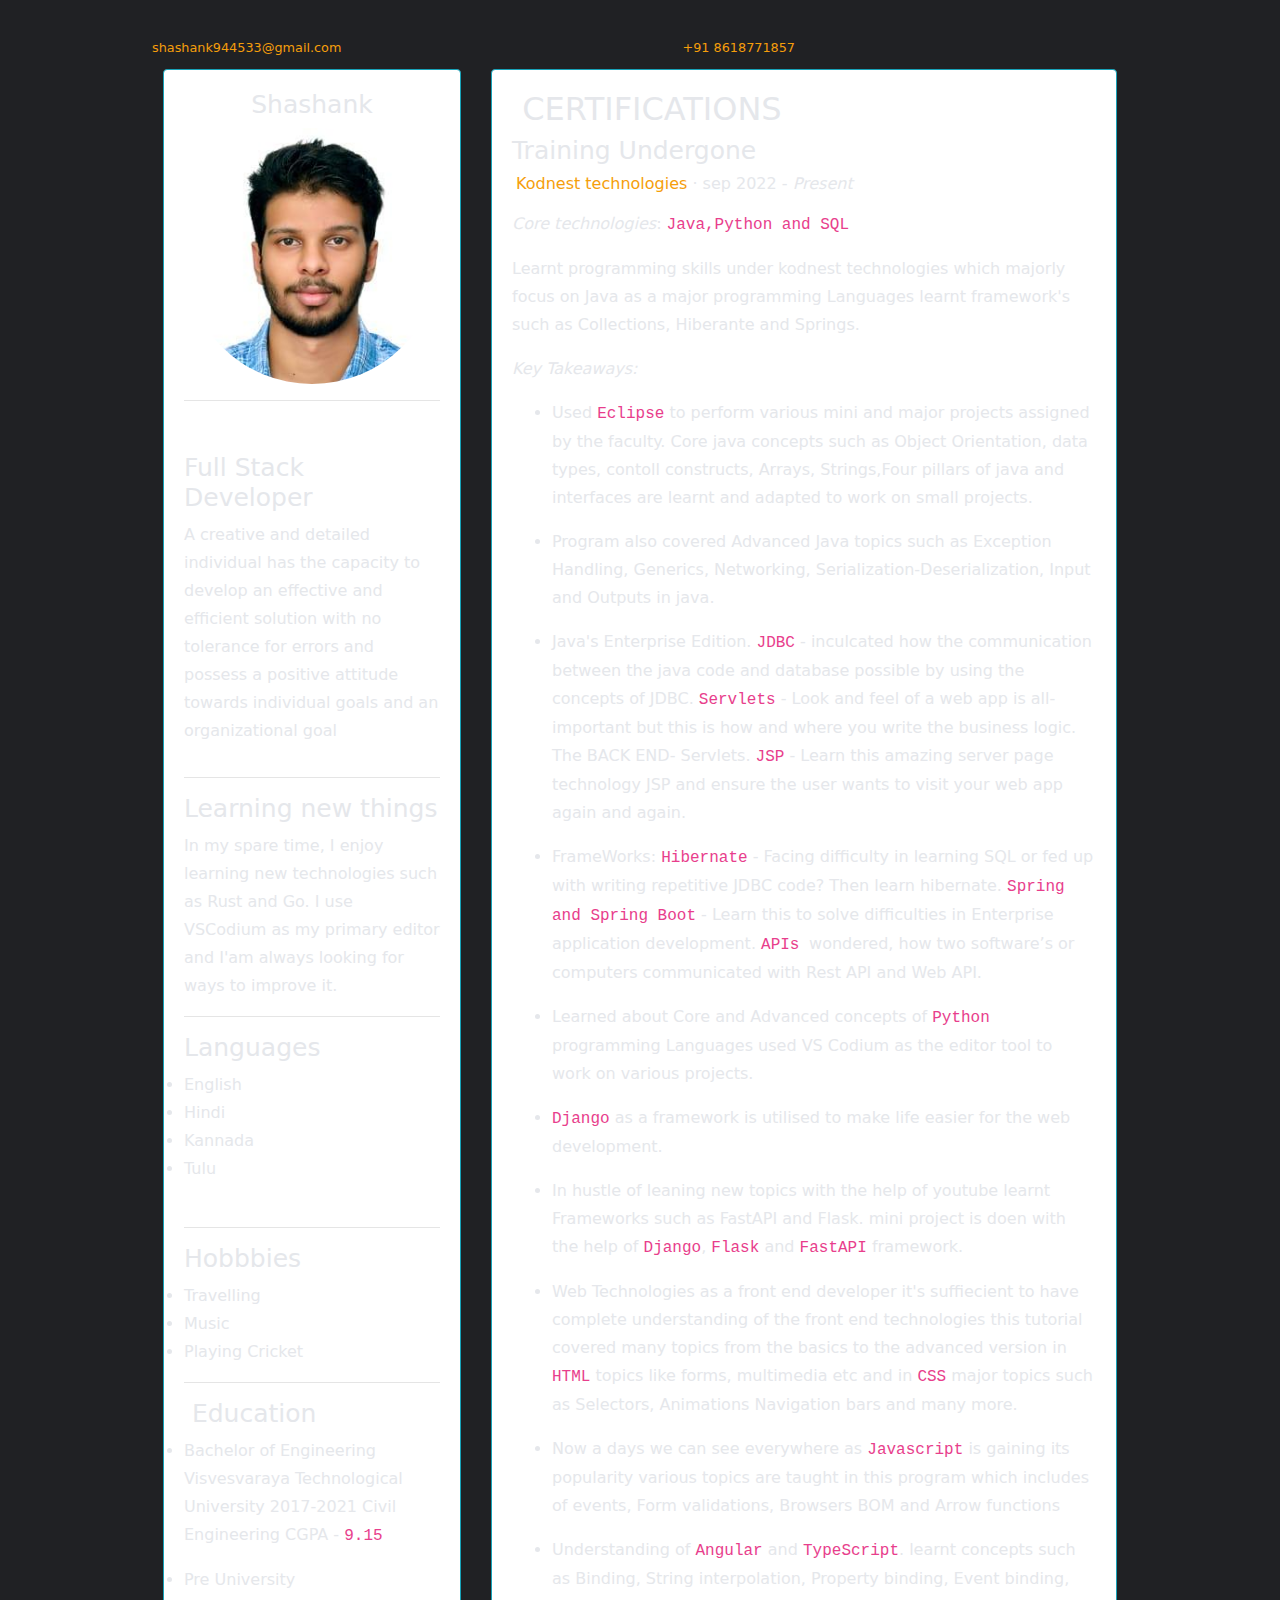
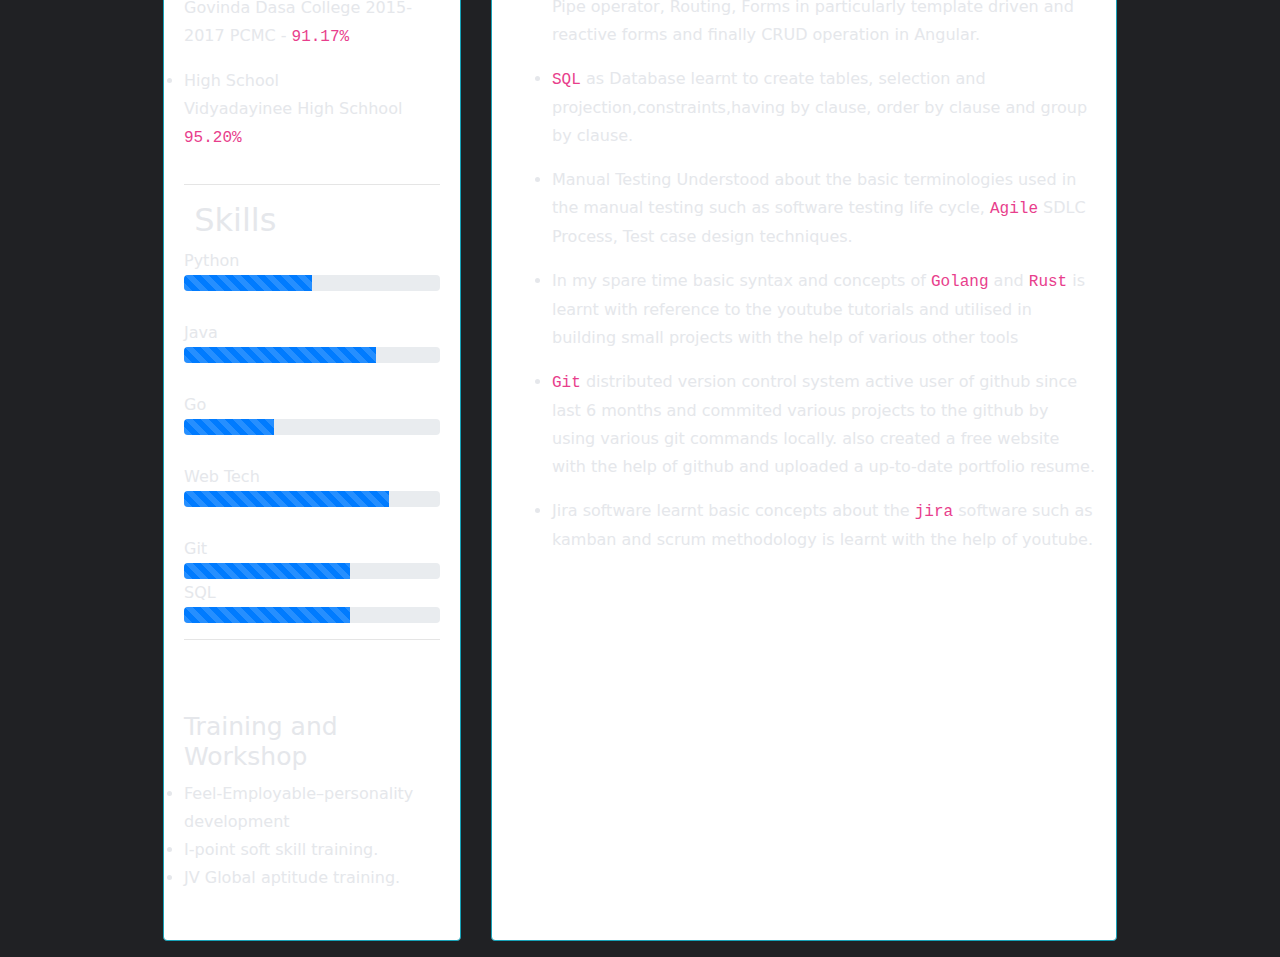
<file: Shashank(GITHUB)/index.html>
<!DOCTYPE html>
<html class="dark" lang="en">
<head>
	<title>Shashank</title>

	<link rel="stylesheet" href="https://stackpath.bootstrapcdn.com/bootstrap/4.3.1/css/bootstrap.min.css" integrity="sha384-ggOyR0iXCbMQv3Xipma34MD+dH/1fQ784/j6cY/iJTQUOhcWr7x9JvoRxT2MZw1T" crossorigin="anonymous">
	<link rel="stylesheet" href="index.css">
    <link rel=stylesheet href=https://use.fontawesome.com/releases/v5.5.0/css/all.css integrity=sha384-B4dIYHKNBt8Bc12p+WXckhzcICo0wtJAoU8YZTY5qE0Id1GSseTk6S+L3BlXeVIU crossorigin=anonymous>
</head>
<main>
    <script>const toggleTheme=a=>{const b=document.querySelector("html");
        a.classList.contains("fa-moon")?(a.classList.remove("fa-moon"),a.classList.add("fa-sun"),b.classList.add("dark")):(a.classList.remove("fa-sun"),a.classList.add("fa-moon"),b.classList.remove("dark"))}</script>
        

    <body class="max-w-screen-md mx-auto prose dark:prose-dark px-2 pb-4 bg-gray-100 dark:bg-dark1 duration-250">
    <header class="flex flex-row justify-between items-center my-2">
     <a href=mailto:shashank944533@gmail.com> 
        
        <small>
        <i class="far fa-envelope rounded hover:bg-gray-300 dark:hover:bg-dark3"></i>
        shashank944533@gmail.com
        </small>
    </a>
    <a href=tel:+91%208618771857>
        <small>
        <i class="fas fa-mobile-alt rounded hover:bg-gray-300 dark:hover:bg-dark3"></i>
        +91 8618771857
        </small>
    </a>
    <i class="toggle-theme cursor-pointer fas fa-sun text-gray-600 hover:text-gray-800 dark:text-gray-500 dark:hover:text-gray-200" onclick=toggleTheme(this)></i>
</header>
 

	<div class="container ">
		<div class="row">
			<div class="col-md-4">
             
				<div class="card card-body h-100  border-info" id="profile-wrapper">
                    <h3 class="name">Shashank</h3>
                    <img id="profile-pic" src="shashank.png" >
					<hr>
					
                    <div class="one">
                        <div class="d-flex justify-content-center">
                                <a href=https://www.linkedin.com/in/shashank-devadiga target=_blank title=LinkedIn>
                                <i class="fab fa-linkedin-in text-2xl py-1 px-2 m-1 rounded hover:bg-gray-300 dark:hover:bg-dark3"></i>
                                </a>
                         
                                <a href=https://github.com/shashankyo target=_blank title=GitHub>
                                <i class="fab fa-github text-2xl py-1 px-2 m-1 rounded hover:bg-gray-300 dark:hover:bg-dark3"></i>
                                </a>
                             
                                <a href=Resume.pdf target=_blank title="Download PDF">
                                <i class="fas fa-file-download text-2xl py-1 px-2 m-1 rounded hover:bg-gray-300 dark:hover:bg-dark3"></i>
                                </a>
                                </div>
                     </div>
                        <p class="mb-2 ml-1"></p>
                        <h3>Full Stack Developer</h3>
                        <p>A creative and detailed individual has the capacity to develop an effective and efficient solution with no
                            tolerance for errors and possess a positive attitude towards individual goals and an organizational goal</p>
                        <hr>
                        <h3>Learning new things</h3>
                        In my spare time, I enjoy learning
                        new technologies such as Rust and
                        Go. I use VSCodium as
                        my primary editor and I'am always
                        looking for ways to improve it.
                        <hr>
                        <h3>Languages</h3>
                        <li>English</li>
                        <li>Hindi</li>
                        <li>Kannada</li>
                        <li>Tulu</li>
                        <br>
                        <hr>
                        <h3>Hobbbies</h3>
                        <li>Travelling</li>
                        <li>Music</li>
                        <li>Playing Cricket</li>

                        <hr> <h3>
                        <i class="fas fa-graduation-cap"></i>
                       Education</h3>
                        <li>Bachelor of Engineering</li>
                        <p>
                            Visvesvaraya Technological University
                            2017-2021 Civil Engineering
                            CGPA - <code>9.15</code>
                        </p>
                        <li>Pre University</h3>
                            <p>
                                Govinda Dasa College
                                2015-2017 PCMC - <code>91.17%</code>
                            </p>

                            <li>High School</li>
                        <p>
                            Vidyadayinee High Schhool
                            <code>95.20%</code>
                        </p>
                            <hr>
                            <h2>
                            <i class="fas fa-cogs"></i>
                            Skills
                            </h2>

                            Python
                            <div class="progress">
                                <div class="progress-bar progress-bar-striped progress-bar-animated" role="progressbar" aria-valuenow="75" aria-valuemin="0" aria-valuemax="100" style="width: 50%"></div>
                              </div>
                              <br>
                            Java
                            <div class="progress">
                                <div class="progress-bar progress-bar-striped progress-bar-animated" role="progressbar" aria-valuenow="75" aria-valuemin="0" aria-valuemax="100" style="width: 75%"></div>
                              </div>
                              <br>
                            Go
                            <div class="progress">
                                <div class="progress-bar progress-bar-striped progress-bar-animated" role="progressbar" aria-valuenow="75" aria-valuemin="0" aria-valuemax="100" style="width: 35%"></div>
                              </div>
                              <br>
                            Web Tech
                            <div class="progress">
                                <div class="progress-bar progress-bar-striped progress-bar-animated" role="progressbar" aria-valuenow="75" aria-valuemin="0" aria-valuemax="100" style="width: 80%"></div>
                              </div>
                              <br>
                            Git
                            <div class="progress">
                                <div class="progress-bar progress-bar-striped progress-bar-animated" role="progressbar" aria-valuenow="75" aria-valuemin="0" aria-valuemax="100" style="width: 65%"></div>
                              </div>
                              SQL
                              <div class="progress">
                                <div class="progress-bar progress-bar-striped progress-bar-animated" role="progressbar" aria-valuenow="75" aria-valuemin="0" aria-valuemax="100" style="width: 65%"></div>
                              </div>
                              <hr>
                              <br>
                              <br>

                        <h3>Training and Workshop</h3>
                        <li>Feel-Employable–personality development</li>
                        <li>I-point soft skill training.</li>
                        <li>JV Global aptitude training.</li>
                        <br>
                        </div>
                    </div>
            
			<div class="col-md-8">
				<div class="card card-body h-100  border-info">
					
                    <h2 class="mt-8 sm:mt-0">
                <i class="fas fa-briefcase"></i>
                CERTIFICATIONS
                    
                <h3 class="mb-1">Training Undergone</h3>    
                <p class="ml-1 mb-1">
                <a class=font-bold href=https://www.ubs.com/ target=_blank>Kodnest technologies</a>
                &#183; sep 2022 - <em>Present</em>
                </p>
                <p class="ml-2 mb-2"><p><em>Core technologies</em>: <code>Java,Python and SQL</code></p>
                <p>Learnt programming skills under kodnest technologies which majorly focus on Java as a major programming Languages
                learnt framework's such as  Collections, Hiberante and Springs.</p>
                <p><em>Key Takeaways:</em></p>
                <ul>
                    <li>
                    <p>Used <code>Eclipse</code> to perform various mini and major projects assigned by the faculty.
                    Core java concepts such as Object Orientation, data types, contoll constructs, Arrays, Strings,Four pillars of java 
                    and interfaces are learnt and adapted to work on small projects.</p>
                    </li>

                    <li>
                    <p>Program also covered Advanced Java topics such as Exception Handling, Generics, Networking,
                        Serialization-Deserialization, Input and Outputs in java.</p>
                    </li>
                    <li>
                    <p>Java's Enterprise Edition.
                    <code>JDBC</code> - inculcated how the communication between the java code and database possible by using the concepts of JDBC.
                    <code>Servlets</code> - Look and feel of a web app is all-important but this is how and where you write the business logic. The BACK END- Servlets.
                    <code>JSP</code> - Learn this amazing server page technology JSP and ensure the user wants to visit your web app again and again.  </p>
                    </li>
                    <li>
                    <p>FrameWorks: <code>Hibernate</code> - Facing difficulty in learning SQL or fed up with writing repetitive JDBC code? Then learn hibernate.

                    <code>Spring and Spring Boot</code> - Learn this to solve difficulties in Enterprise application development.

                    <code>APIs </code>wondered, how two software’s or computers communicated with Rest API and Web API.</p>
                    </li>
                    <li>
                    <p>Learned about Core and Advanced concepts of <code>Python</code> programming Languages
                    used VS Codium as the editor tool to work on various projects.</p>
                    </li>
                    <li>
                    <p><code>Django</code> as a framework is utilised to make life easier for the web development.</p>
                    </li>
                    <li>
                    <p>In hustle of leaning new topics with the help of youtube learnt Frameworks such as FastAPI and Flask.
                    mini project is doen with the help of <code>Django</code>, <code>Flask</code> and <code>FastAPI</code> framework.</p>
                    </li>
                    <li>
                    <p>Web Technologies as a front end developer it's suffiecient to have complete understanding of the front end technologies
                    this tutorial covered many topics from the basics to the advanced version in <code>HTML</code> topics like forms, multimedia etc and in <code>CSS</code> 
                    major topics such as Selectors, Animations Navigation bars and many more.</p>
                    </li>

                    <li>
                    <p>Now a days we can see everywhere as <code>Javascript</code> is gaining its popularity various topics are taught in this program
                    which includes of events, Form validations, Browsers BOM and Arrow functions</p>
                    </li>
                   
                    <li>
                    <p>Understanding of <code>Angular</code> and <code>TypeScript</code>.
                        learnt concepts such as Binding, String interpolation, Property binding, Event binding, Pipe operator, Routing, Forms in 
                        particularly template driven and reactive forms and finally CRUD operation in Angular.
                    </p>
                    </li>

                    <li>
                    <p><code>SQL</code> as Database
                        learnt to create tables, selection and projection,constraints,having by clause, order by clause and group by clause.
                    </p>
                    </li>
                    <li>
                    <p>Manual Testing
                        Understood about the basic terminologies used in the manual testing such as software testing life cycle, <code>Agile</code> SDLC Process, Test case design techniques.
                    </p>
                    </li>
                    <li>
                    <p>In my spare time basic syntax and concepts of <code>Golang</code> and <code>Rust</code> is learnt with reference to the youtube tutorials
                        and utilised in building  small projects with the help of various other tools 
                    </p>
                    </li>
                    <li>
                    <p><code>Git</code> distributed version control system 
                    active user of github since last 6 months and commited various projects to the github by using various git commands locally.
                    also created a free website with the help of github and uploaded a up-to-date portfolio resume.     
                    </p>
                    </li>

                    <li>
                    <p>Jira software 
                        learnt basic concepts about the <code>jira</code> software such as kamban and scrum methodology is learnt with the help of youtube.     
                    </p>
                    </li>
				</div>
			</div>
            </div>
          

</body>
</main>
</html>
</file>
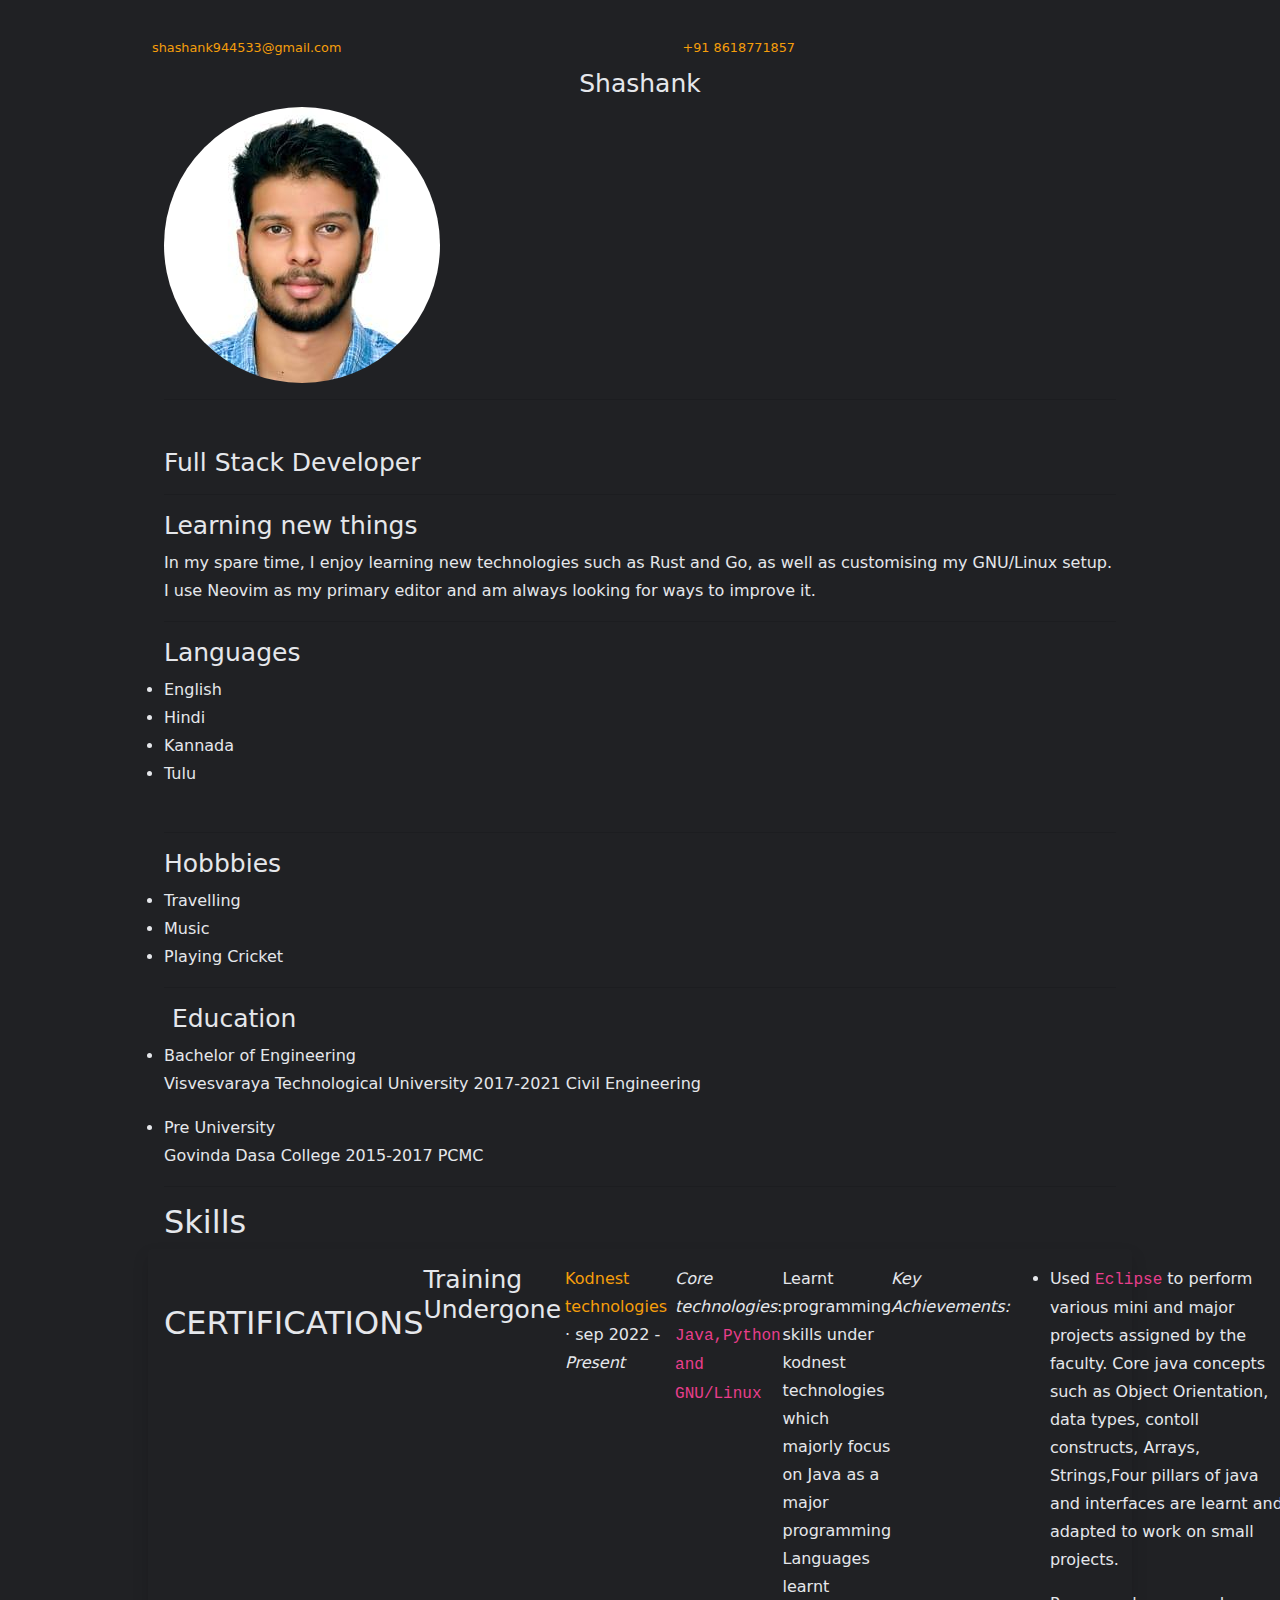
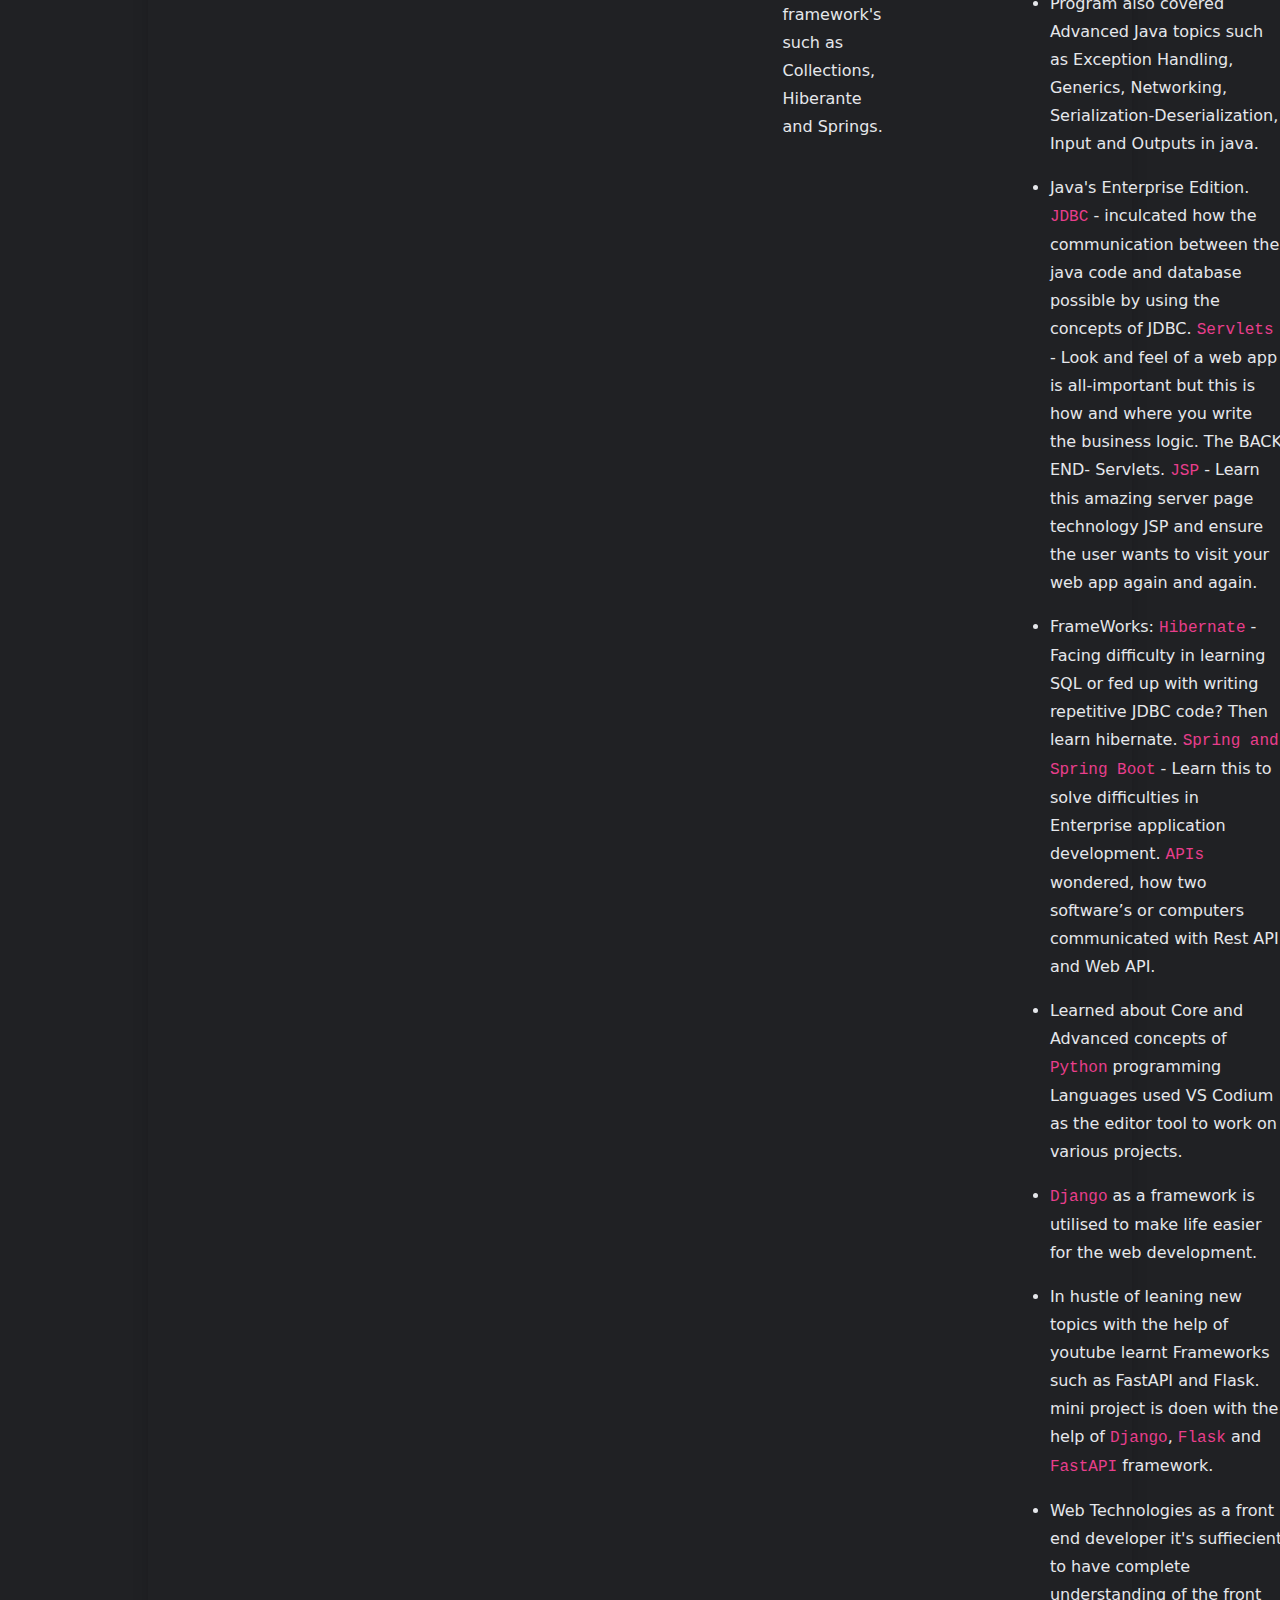
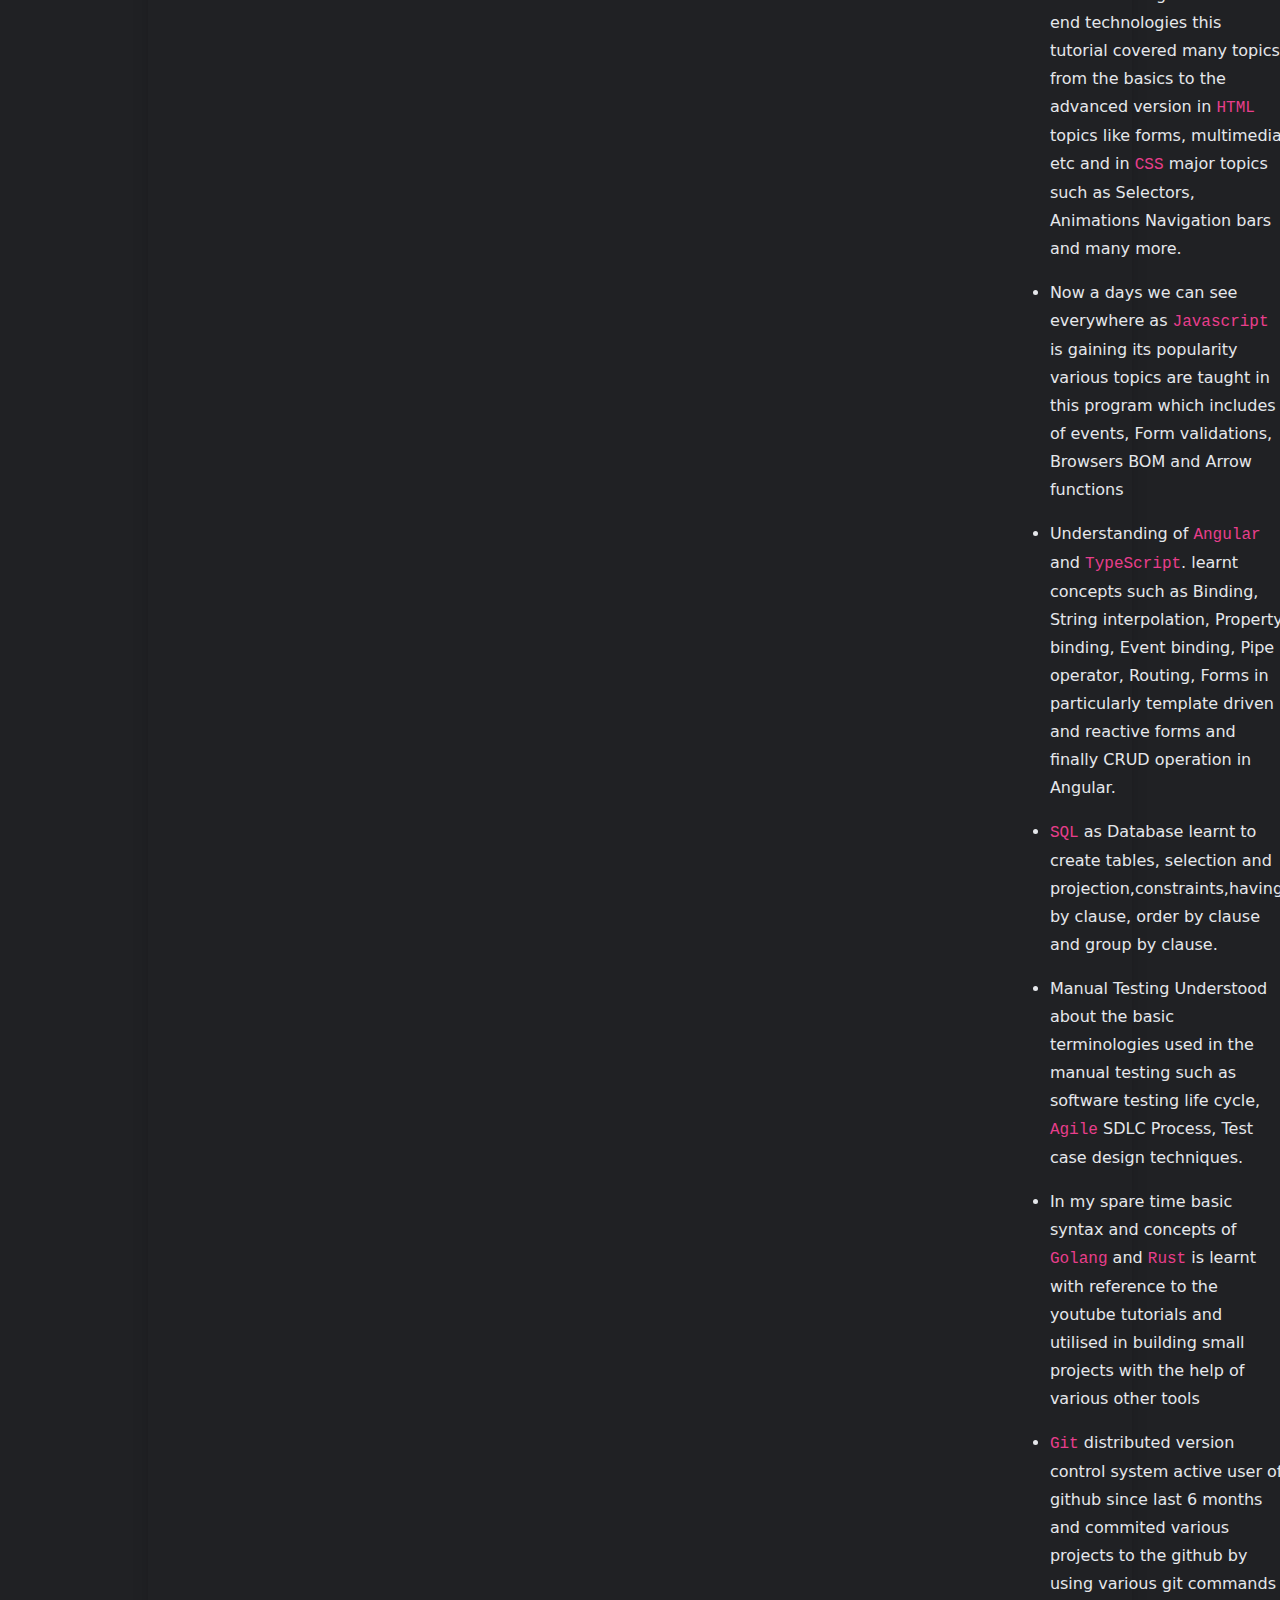
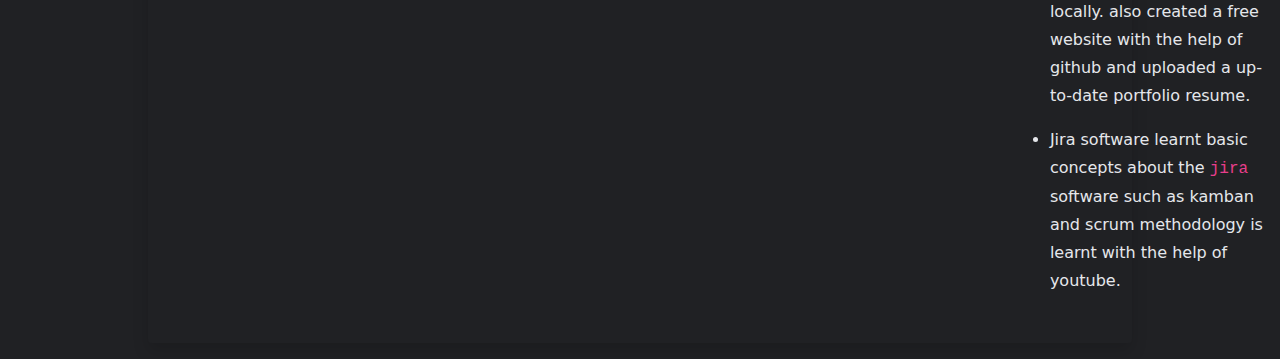
<file: Shashank(GITHUB)/edit.html>
<!DOCTYPE html>
<html class="dark" lang="en">
<head>
	<title>Shashank</title>

	<link rel="stylesheet" href="https://stackpath.bootstrapcdn.com/bootstrap/4.3.1/css/bootstrap.min.css" integrity="sha384-ggOyR0iXCbMQv3Xipma34MD+dH/1fQ784/j6cY/iJTQUOhcWr7x9JvoRxT2MZw1T" crossorigin="anonymous">
	<link rel="stylesheet" href="index.css">
    <link rel=stylesheet href=https://use.fontawesome.com/releases/v5.5.0/css/all.css integrity=sha384-B4dIYHKNBt8Bc12p+WXckhzcICo0wtJAoU8YZTY5qE0Id1GSseTk6S+L3BlXeVIU crossorigin=anonymous>

</head>
    <body class="max-w-screen-md mx-auto prose dark:prose-dark px-2 pb-4 bg-gray-100 dark:bg-dark1 duration-250">
    <header class="flex flex-row justify-between items-center my-2">
     <a href=mailto:shashank944533@gmail.com>
        <small>
        <i class="far fa-envelope rounded hover:bg-gray-300 dark:hover:bg-dark3"></i>
        shashank944533@gmail.com
        </small>
    </a>
    <a href=tel:+91%208618771857>
        <small>
        <i class="fas fa-mobile-alt rounded hover:bg-gray-300 dark:hover:bg-dark3"></i>
        +91 8618771857
        </small>
    </a>
    <i class="toggle-theme cursor-pointer fas fa-sun text-gray-600 hover:text-gray-800 dark:text-gray-500 dark:hover:text-gray-200" onclick=toggleTheme(this)></i>
</header>
 
<script>const toggleTheme=a=>{const b=document.querySelector("html");
        a.classList.contains("fa-moon")?(a.classList.remove("fa-moon"),a.classList.add("fa-sun"),b.classList.add("dark")):(a.classList.remove("fa-sun"),a.classList.add("fa-moon"),b.classList.remove("dark"))}</script>

       <section class="w-full sm:w-3/5 px-3">
                    <h3 class="name">Shashank</h3>
                    <img id="profile-pic" src="shashank.png" >
					<hr>
                        <div class="flex mb-1 mt-2 justify-center flex-wrap">
                                <a href=https://www.linkedin.com/in/shashank-devadiga target=_blank title=LinkedIn>
                                <i class="fab fa-linkedin-in text-2xl py-1 px-2 m-1 rounded hover:bg-gray-300 dark:hover:bg-dark3"></i>
                                </a>
                         
                                <a href=https://github.com/shashankyo target=_blank title=GitHub>
                                <i class="fab fa-github text-2xl py-1 px-2 m-1 rounded hover:bg-gray-300 dark:hover:bg-dark3"></i>
                                </a>
                             
                                <a href=Resume.pdf target=_blank title="Download PDF">
                                <i class="fas fa-file-download text-2xl py-1 px-2 m-1 rounded hover:bg-gray-300 dark:hover:bg-dark3"></i>
                                </a>
                                </div>
                 
                        <h3>Full Stack Developer</h3>
                     
                        <hr>
                        <h3>Learning new things</h3>
                        In my spare time, I enjoy learning
                        new technologies such as Rust and
                        Go, as well as customising my
                        GNU/Linux setup. I use Neovim as
                        my primary editor and am always
                        looking for ways to improve it.
                        <hr>
                        <h3>Languages</h3>
                        <li>English</li>
                        <li>Hindi</li>
                        <li>Kannada</li>
                        <li>Tulu</li>
                        <br>
                        <hr>
                        <h3>Hobbbies</h3>
                        <li>Travelling</li>
                        <li>Music</li>
                        <li>Playing Cricket</li>

                        <hr> <h3>
                        <i class="fas fa-graduation-cap"></i>
                       Education</h3>
                        <li>Bachelor of Engineering</li>
                        <p>
                            Visvesvaraya Technological University
                            2017-2021 Civil Engineering
                        </p>
                        <li>Pre University</h3>
                            <p>
                                Govinda Dasa College
                                2015-2017 PCMC
                            </p>
                            <hr>
                            <h2>Skills</h2>

                           
                   
             </section>
		
        
            <section class="w-full sm:w-2/5 bg-gray-200 dark:bg-dark2 p-3 rounded shadow flex flex-col justify-between">  

		
                <h2 class="mt-8 sm:mt-0">
                <i class="fas fa-briefcase"></i>
                CERTIFICATIONS
                    
                <h3 class="mb-1">Training Undergone</h3>    
                <p class="ml-1 mb-1">
                <a class=font-bold href=https://www.ubs.com/ target=_blank>Kodnest technologies</a>
                &#183; sep 2022 - <em>Present</em>
                </p>
                <p class="ml-2 mb-2"><p><em>Core technologies</em>: <code>Java,Python and GNU/Linux</code></p>
                <p>Learnt programming skills under kodnest technologies which majorly focus on Java as a major programming Languages
                learnt framework's such as  Collections, Hiberante and Springs.</p>
                <p><em>Key Achievements:</em></p>
                <ul>
                    <li>
                    <p>Used <code>Eclipse</code> to perform various mini and major projects assigned by the faculty.
                    Core java concepts such as Object Orientation, data types, contoll constructs, Arrays, Strings,Four pillars of java 
                    and interfaces are learnt and adapted to work on small projects.</p>
                    </li>

                    <li>
                    <p>Program also covered Advanced Java topics such as Exception Handling, Generics, Networking,
                        Serialization-Deserialization, Input and Outputs in java.</p>
                    </li>
                    <li>
                    <p>Java's Enterprise Edition.
                    <code>JDBC</code> - inculcated how the communication between the java code and database possible by using the concepts of JDBC.
                    <code>Servlets</code> - Look and feel of a web app is all-important but this is how and where you write the business logic. The BACK END- Servlets.
                    <code>JSP</code> - Learn this amazing server page technology JSP and ensure the user wants to visit your web app again and again.  </p>
                    </li>
                    <li>
                    <p>FrameWorks: <code>Hibernate</code> - Facing difficulty in learning SQL or fed up with writing repetitive JDBC code? Then learn hibernate.

                    <code>Spring and Spring Boot</code> - Learn this to solve difficulties in Enterprise application development.

                    <code>APIs </code>wondered, how two software’s or computers communicated with Rest API and Web API.</p>
                    </li>
                    <li>
                    <p>Learned about Core and Advanced concepts of <code>Python</code> programming Languages
                    used VS Codium as the editor tool to work on various projects.</p>
                    </li>
                    <li>
                    <p><code>Django</code> as a framework is utilised to make life easier for the web development.</p>
                    </li>
                    <li>
                    <p>In hustle of leaning new topics with the help of youtube learnt Frameworks such as FastAPI and Flask.
                    mini project is doen with the help of <code>Django</code>, <code>Flask</code> and <code>FastAPI</code> framework.</p>
                    </li>
                    <li>
                    <p>Web Technologies as a front end developer it's suffiecient to have complete understanding of the front end technologies
                    this tutorial covered many topics from the basics to the advanced version in <code>HTML</code> topics like forms, multimedia etc and in <code>CSS</code> 
                    major topics such as Selectors, Animations Navigation bars and many more.</p>
                    </li>

                    <li>
                    <p>Now a days we can see everywhere as <code>Javascript</code> is gaining its popularity various topics are taught in this program
                    which includes of events, Form validations, Browsers BOM and Arrow functions</p>
                    </li>
                   
                    <li>
                    <p>Understanding of <code>Angular</code> and <code>TypeScript</code>.
                        learnt concepts such as Binding, String interpolation, Property binding, Event binding, Pipe operator, Routing, Forms in 
                        particularly template driven and reactive forms and finally CRUD operation in Angular.
                    </p>
                    </li>

                    <li>
                    <p><code>SQL</code> as Database
                        learnt to create tables, selection and projection,constraints,having by clause, order by clause and group by clause.
                    </p>
                    </li>
                    <li>
                    <p>Manual Testing
                        Understood about the basic terminologies used in the manual testing such as software testing life cycle, <code>Agile</code> SDLC Process, Test case design techniques.
                    </p>
                    </li>
                    <li>
                    <p>In my spare time basic syntax and concepts of <code>Golang</code> and <code>Rust</code> is learnt with reference to the youtube tutorials
                        and utilised in building  small projects with the help of various other tools 
                    </p>
                    </li>
                    <li>
                    <p><code>Git</code> distributed version control system 
                    active user of github since last 6 months and commited various projects to the github by using various git commands locally.
                    also created a free website with the help of github and uploaded a up-to-date portfolio resume.     
                    </p>
                    </li>

                    <li>
                    <p>Jira software 
                        learnt basic concepts about the <code>jira</code> software such as kamban and scrum methodology is learnt with the help of youtube.     
                    </p>
                    </li>
            </section>
</body>
</html>
</file>
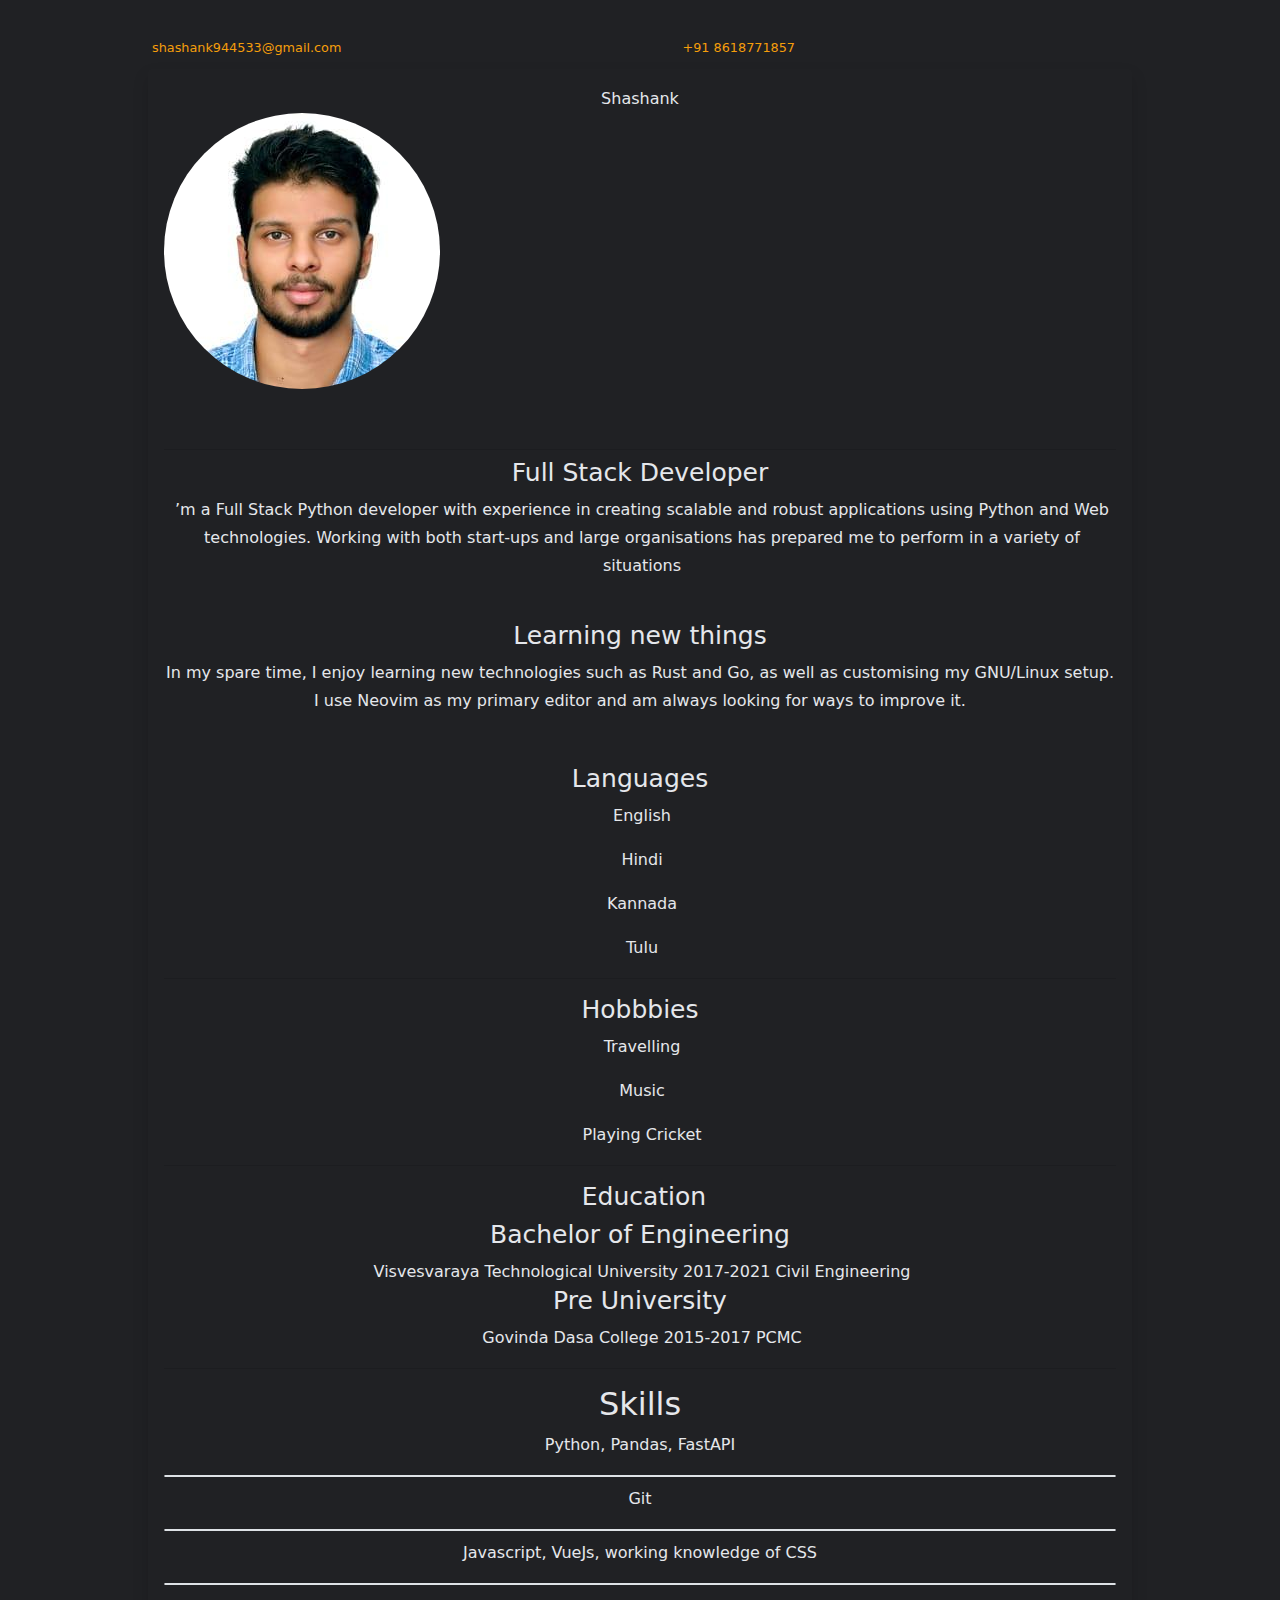
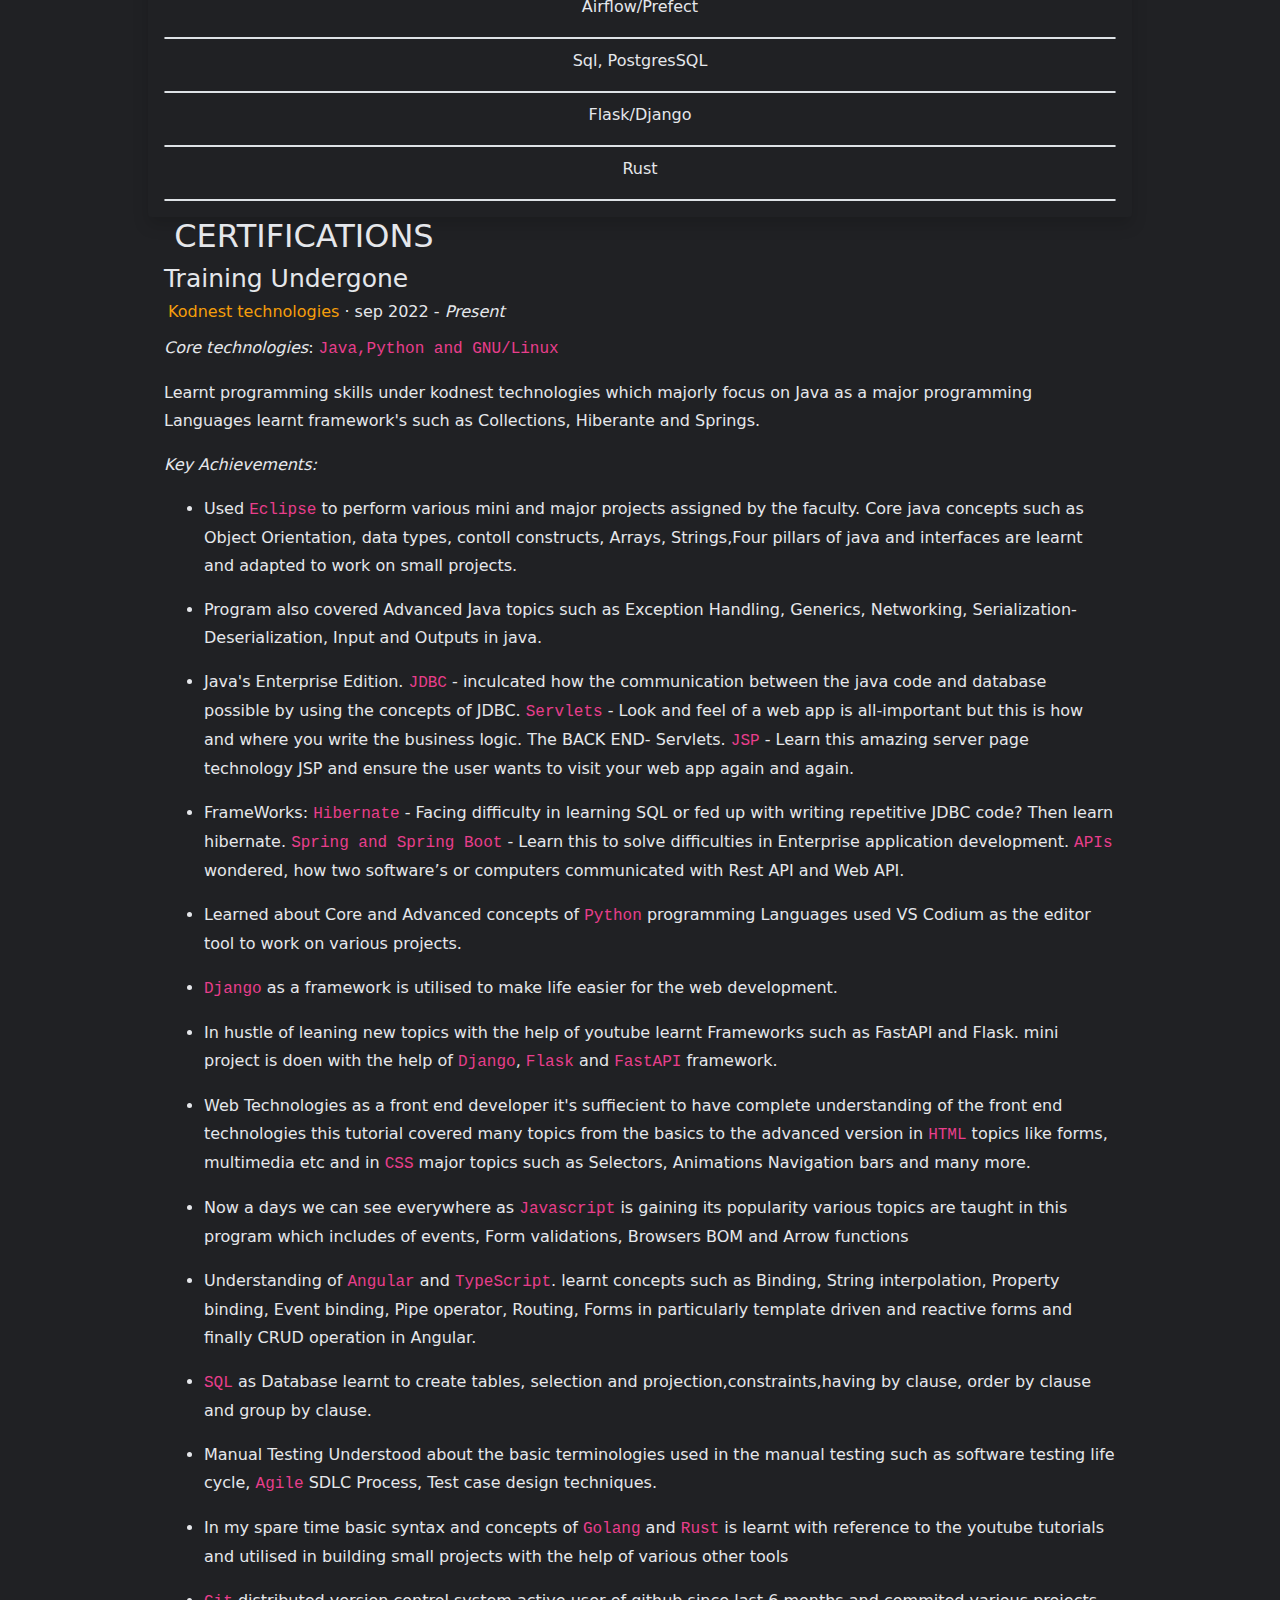
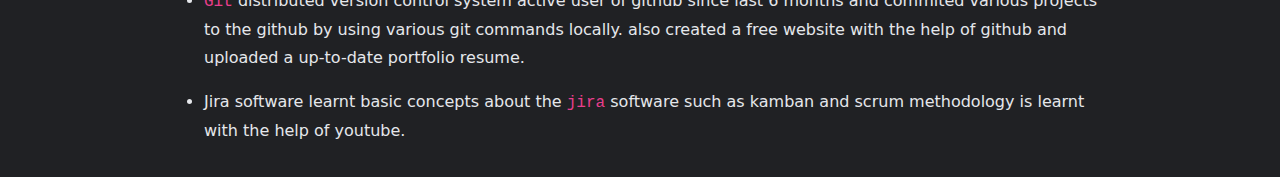
<file: Shashank(GITHUB)/iodex.html>
<!DOCTYPE html>
<html class="dark" lang="en">
<head>
	<title>Shashank</title>

	<link rel="stylesheet" href="https://stackpath.bootstrapcdn.com/bootstrap/4.3.1/css/bootstrap.min.css" integrity="sha384-ggOyR0iXCbMQv3Xipma34MD+dH/1fQ784/j6cY/iJTQUOhcWr7x9JvoRxT2MZw1T" crossorigin="anonymous">
	<link rel="stylesheet" href="index.css">
    <link rel=stylesheet href=https://use.fontawesome.com/releases/v5.5.0/css/all.css integrity=sha384-B4dIYHKNBt8Bc12p+WXckhzcICo0wtJAoU8YZTY5qE0Id1GSseTk6S+L3BlXeVIU crossorigin=anonymous>

</head>
    <body class="max-w-screen-md mx-auto prose dark:prose-dark px-2 pb-4 bg-gray-100 dark:bg-dark1 duration-250">
    <header class="flex flex-row justify-between items-center my-2">
     <a href=mailto:shashank944533@gmail.com>
        <small>
        <i class="far fa-envelope rounded hover:bg-gray-300 dark:hover:bg-dark3"></i>
        shashank944533@gmail.com
        </small>
    </a>
    <a href=tel:+91%208618771857>
        <small>
        <i class="fas fa-mobile-alt rounded hover:bg-gray-300 dark:hover:bg-dark3"></i>
        +91 8618771857
        </small>
    </a>
    <i class="toggle-theme cursor-pointer fas fa-sun text-gray-600 hover:text-gray-800 dark:text-gray-500 dark:hover:text-gray-200" onclick=toggleTheme(this)></i>
</header>
 
<script>const toggleTheme=a=>{const b=document.querySelector("html");
        a.classList.contains("fa-moon")?(a.classList.remove("fa-moon"),a.classList.add("fa-sun"),b.classList.add("dark")):(a.classList.remove("fa-sun"),a.classList.add("fa-moon"),b.classList.remove("dark"))}</script>
<main class="flex sm:flex-row-reverse flex-row flex-wrap">
    <section class="w-full sm:w-2/5 bg-gray-200 dark:bg-dark2 p-3 rounded shadow flex flex-col justify-between">
        	<div
                    <h1 class="text-center">Shashank</h3>
                    <div class="flex justify-center w-full">
                    <div class="w-4/5 justify-center flex">
                    <img class="my-0 rounded-full" src="shashank.png"  alt="shashank">
					</div>
                    </div>
					
                  
                        <div class="flex mb-1 mt-2 justify-center flex-wrap">
                                <a href=https://www.linkedin.com/in/shashank-devadiga target=_blank title=LinkedIn>
                                <i class="fab fa-linkedin-in text-2xl py-1 px-2 m-1 rounded hover:bg-gray-300 dark:hover:bg-dark3"></i>
                                </a>
                         
                                <a href=https://github.com/shashankyo target=_blank title=GitHub>
                                <i class="fab fa-github text-2xl py-1 px-2 m-1 rounded hover:bg-gray-300 dark:hover:bg-dark3"></i>
                                </a>
                             
                                <a href=Resume.pdf target=_blank title="Download PDF">
                                <i class="fas fa-file-download text-2xl py-1 px-2 m-1 rounded hover:bg-gray-300 dark:hover:bg-dark3"></i>
                                </a>
                                </div>
                                <hr class="mb-2 mt-4">
                     <div class="d-flex flex-column mt-2">
                        <h3>Full Stack Developer</h3>
                     <p class="mb-2 ml-1">&rsquo;m a Full Stack Python developer with experience in creating scalable and
robust applications using Python and Web technologies. Working with both
start-ups and large organisations has prepared me to perform in a variety of
situations</p>
                        <hr>
                        <h3 id="learning">Learning new things</h3>
                        <p>In my spare time, I enjoy learning
                        new technologies such as Rust and
                        Go, as well as customising my
                        GNU/Linux setup. I use Neovim as
                        my primary editor and am always
                        looking for ways to improve it.</p>
                        <hr>
                        </div>
                        
                        <h3>Languages</h3>
                        <p class="ml-1">English</li>
                        <p class="ml-1">Hindi</li>
                        <p class="ml-1">Kannada</li>
                        <p class="ml-1">Tulu</li>
                        <br>
                        <hr>
                        <h3>Hobbbies</h3>
                        <p class="ml-1">Travelling</li>
                        <p class="ml-1">Music</li>
                        <p class="ml-1">Playing Cricket</li>

                        <hr>
                        <div class="mb-8">
                        <h3>
                        <i class="fas fa-graduation-cap"></i>
                       Education</h3>
                        <h3>Bachelor of Engineering</h3>
                        <p class="ml-1 mb-0"><span class="font-semibold">
                            Visvesvaraya Technological University</span>
                            2017-2021 Civil Engineering
                        </p>
                        <h3>Pre University</h3>
                            <p class="ml-1 mb-0"><span class="font-semibold">
                                Govinda Dasa College</span>
                                2015-2017 PCMC
                            </p>
                            </div>
                            <hr>
                            <h2><i class="fas fa-cogs"></i>Skills</h2>

                            <p class=mt-2>Python, Pandas, FastAPI</p>
<div class="w-full border border-gray-500 dark:border-gray-300 mt-1 rounded h-5">
<div class="bg-blue-500 dark:bg-yellow-500 h-full" style=width:95%></div>
</div>
<p class=mt-2>Git</p>
<div class="w-full border border-gray-500 dark:border-gray-300 mt-1 rounded h-5">
<div class="bg-blue-500 dark:bg-yellow-500 h-full" style=width:95%></div>
</div>
<p class=mt-2>Javascript, VueJs, working knowledge of CSS</p>
<div class="w-full border border-gray-500 dark:border-gray-300 mt-1 rounded h-5">
<div class="bg-blue-500 dark:bg-yellow-500 h-full" style=width:90%></div>
</div>
<p class=mt-2>Airflow/Prefect</p>
<div class="w-full border border-gray-500 dark:border-gray-300 mt-1 rounded h-5">
<div class="bg-blue-500 dark:bg-yellow-500 h-full" style=width:80%></div>
</div>
<p class=mt-2>Sql, PostgresSQL</p>
<div class="w-full border border-gray-500 dark:border-gray-300 mt-1 rounded h-5">
<div class="bg-blue-500 dark:bg-yellow-500 h-full" style=width:80%></div>
</div>
<p class=mt-2>Flask/Django</p>
<div class="w-full border border-gray-500 dark:border-gray-300 mt-1 rounded h-5">
<div class="bg-blue-500 dark:bg-yellow-500 h-full" style=width:60%></div>
</div>
<p class=mt-2>Rust</p>
<div class="w-full border border-gray-500 dark:border-gray-300 mt-1 rounded h-5">
<div class="bg-blue-500 dark:bg-yellow-500 h-full" style=width:40%></div>
</div>
</div>
             
                </section>
        
<section class="w-full sm:w-3/5 px-3">
			
		
                    <h2 class="mt-8 sm:mt-0">
                <i class="fas fa-briefcase"></i>
                CERTIFICATIONS</h2>
                    
                <h3 class="mb-1">Training Undergone</h3>    
                <p class="ml-1 mb-1">
                <a class=font-bold href=https://www.ubs.com/ target=_blank>Kodnest technologies</a>
                &#183; sep 2022 - <em>Present</em>
                </p>
                <p class="ml-2 mb-2"><p><em>Core technologies</em>: <code>Java,Python and GNU/Linux</code></p>
                <p>Learnt programming skills under kodnest technologies which majorly focus on Java as a major programming Languages
                learnt framework's such as  Collections, Hiberante and Springs.</p>
                <p><em>Key Achievements:</em></p>
                <ul>
                    <li>
                    <p>Used <code>Eclipse</code> to perform various mini and major projects assigned by the faculty.
                    Core java concepts such as Object Orientation, data types, contoll constructs, Arrays, Strings,Four pillars of java 
                    and interfaces are learnt and adapted to work on small projects.</p>
                    </li>

                    <li>
                    <p>Program also covered Advanced Java topics such as Exception Handling, Generics, Networking,
                        Serialization-Deserialization, Input and Outputs in java.</p>
                    </li>
                    <li>
                    <p>Java's Enterprise Edition.
                    <code>JDBC</code> - inculcated how the communication between the java code and database possible by using the concepts of JDBC.
                    <code>Servlets</code> - Look and feel of a web app is all-important but this is how and where you write the business logic. The BACK END- Servlets.
                    <code>JSP</code> - Learn this amazing server page technology JSP and ensure the user wants to visit your web app again and again.  </p>
                    </li>
                    <li>
                    <p>FrameWorks: <code>Hibernate</code> - Facing difficulty in learning SQL or fed up with writing repetitive JDBC code? Then learn hibernate.

                    <code>Spring and Spring Boot</code> - Learn this to solve difficulties in Enterprise application development.

                    <code>APIs </code>wondered, how two software’s or computers communicated with Rest API and Web API.</p>
                    </li>
                    <li>
                    <p>Learned about Core and Advanced concepts of <code>Python</code> programming Languages
                    used VS Codium as the editor tool to work on various projects.</p>
                    </li>
                    <li>
                    <p><code>Django</code> as a framework is utilised to make life easier for the web development.</p>
                    </li>
                    <li>
                    <p>In hustle of leaning new topics with the help of youtube learnt Frameworks such as FastAPI and Flask.
                    mini project is doen with the help of <code>Django</code>, <code>Flask</code> and <code>FastAPI</code> framework.</p>
                    </li>
                    <li>
                    <p>Web Technologies as a front end developer it's suffiecient to have complete understanding of the front end technologies
                    this tutorial covered many topics from the basics to the advanced version in <code>HTML</code> topics like forms, multimedia etc and in <code>CSS</code> 
                    major topics such as Selectors, Animations Navigation bars and many more.</p>
                    </li>

                    <li>
                    <p>Now a days we can see everywhere as <code>Javascript</code> is gaining its popularity various topics are taught in this program
                    which includes of events, Form validations, Browsers BOM and Arrow functions</p>
                    </li>
                   
                    <li>
                    <p>Understanding of <code>Angular</code> and <code>TypeScript</code>.
                        learnt concepts such as Binding, String interpolation, Property binding, Event binding, Pipe operator, Routing, Forms in 
                        particularly template driven and reactive forms and finally CRUD operation in Angular.
                    </p>
                    </li>

                    <li>
                    <p><code>SQL</code> as Database
                        learnt to create tables, selection and projection,constraints,having by clause, order by clause and group by clause.
                    </p>
                    </li>
                    <li>
                    <p>Manual Testing
                        Understood about the basic terminologies used in the manual testing such as software testing life cycle, <code>Agile</code> SDLC Process, Test case design techniques.
                    </p>
                    </li>
                    <li>
                    <p>In my spare time basic syntax and concepts of <code>Golang</code> and <code>Rust</code> is learnt with reference to the youtube tutorials
                        and utilised in building  small projects with the help of various other tools 
                    </p>
                    </li>
                    <li>
                    <p><code>Git</code> distributed version control system 
                    active user of github since last 6 months and commited various projects to the github by using various git commands locally.
                    also created a free website with the help of github and uploaded a up-to-date portfolio resume.     
                    </p>
                    </li>

                    <li>
                    <p>Jira software 
                        learnt basic concepts about the <code>jira</code> software such as kamban and scrum methodology is learnt with the help of youtube.     
                    </p>
                    </li>
			
        </section>
        </main>
</body>
</html>
</file>
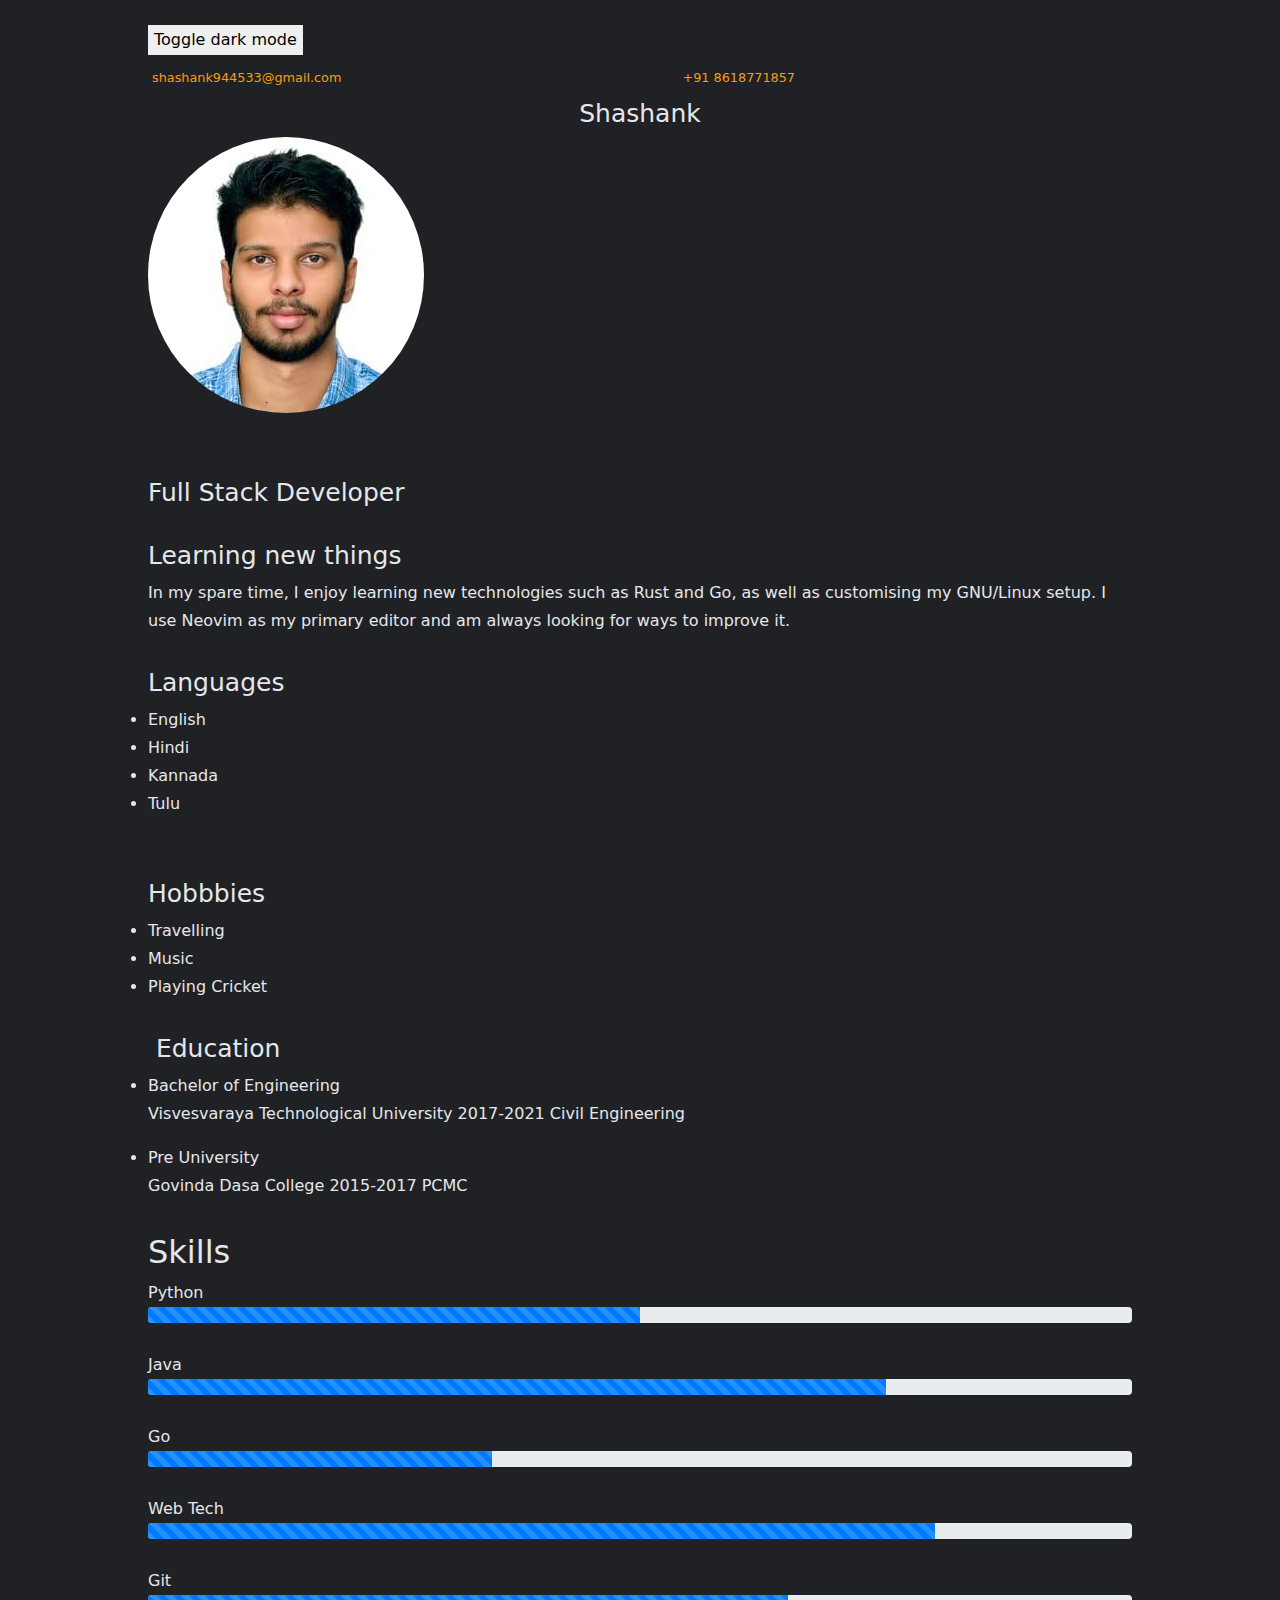
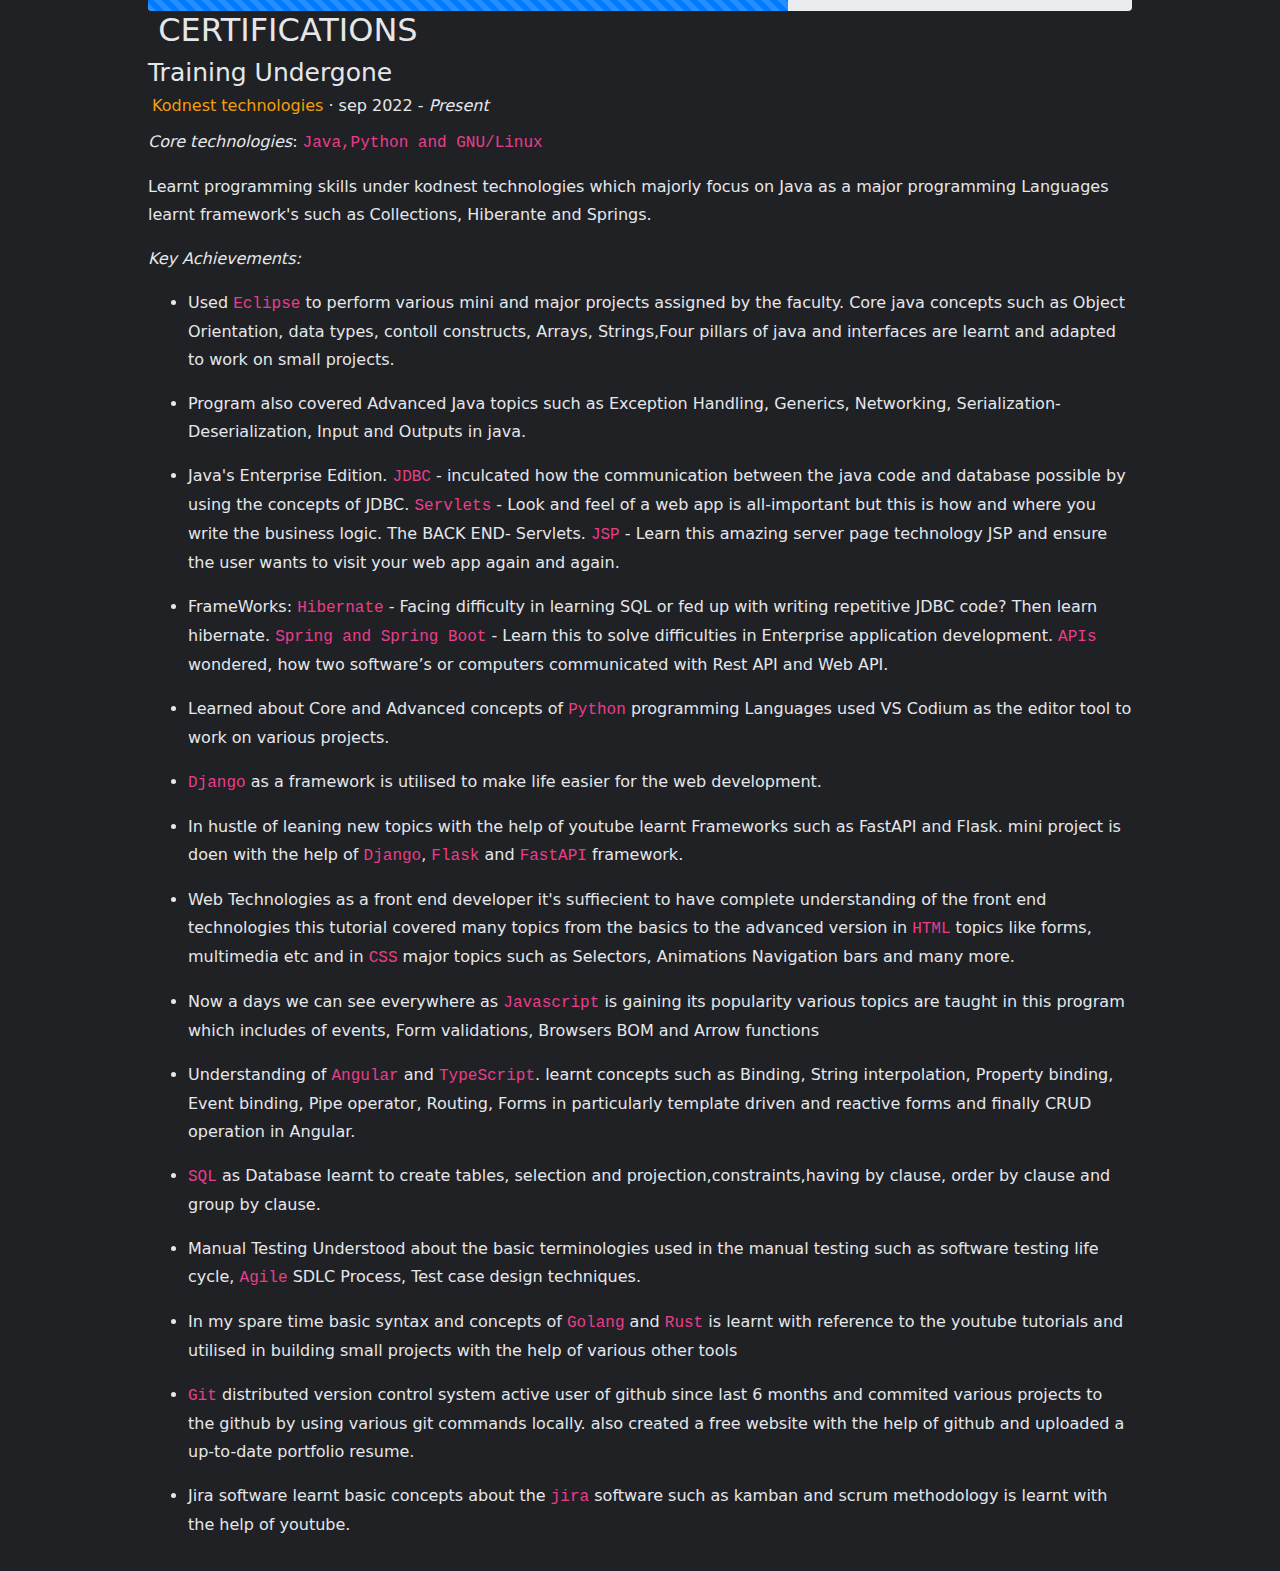
<file: Shashank(GITHUB)/java.html>
<!DOCTYPE html>
<html class="dark" lang="en">
<head>
	<title>Shashank</title>

	<link rel="stylesheet" href="https://stackpath.bootstrapcdn.com/bootstrap/4.3.1/css/bootstrap.min.css" integrity="sha384-ggOyR0iXCbMQv3Xipma34MD+dH/1fQ784/j6cY/iJTQUOhcWr7x9JvoRxT2MZw1T" crossorigin="anonymous">
	<link rel="stylesheet" href="index.css">
    <link rel=stylesheet href=https://use.fontawesome.com/releases/v5.5.0/css/all.css integrity=sha384-B4dIYHKNBt8Bc12p+WXckhzcICo0wtJAoU8YZTY5qE0Id1GSseTk6S+L3BlXeVIU crossorigin=anonymous>

</head>
<button onclick="myFunction()">Toggle dark mode</button>

<script>
function myFunction() {
   var element = document.body;
   element.classList.toggle("dark-mode");
}
</script>
    <body class="max-w-screen-md mx-auto prose dark:prose-dark px-2 pb-4 bg-gray-100 dark:bg-dark1 duration-250">
    <header class="flex flex-row justify-between items-center my-2">
     <a href=mailto:shashank944533@gmail.com>
        <small>
        <i class="far fa-envelope rounded hover:bg-gray-300 dark:hover:bg-dark3"></i>
        shashank944533@gmail.com
        </small>
    </a>
    <a href=tel:+91%208618771857>
        <small>
        <i class="fas fa-mobile-alt rounded hover:bg-gray-300 dark:hover:bg-dark3"></i>
        +91 8618771857
        </small>
    </a>
    <i class="toggle-theme cursor-pointer fas fa-sun text-gray-600 hover:text-gray-800 dark:text-gray-500 dark:hover:text-gray-200" onclick=toggleTheme(this)></i>
</header>
 
<script>const toggleTheme=a=>{const b=document.querySelector("html");
        a.classList.contains("fa-moon")?(a.classList.remove("fa-moon"),a.classList.add("fa-sun"),b.classList.add("dark")):(a.classList.remove("fa-sun"),a.classList.add("fa-moon"),b.classList.remove("dark"))}</script>

<section>
                    <h3 class="name">Shashank</h3>
                    <img id="profile-pic" src="shashank.png" >
					<hr>
					
                    <div id="one">
                        <div class="flex mb-1 mt-2 justify-center flex-wrap">
                                <a href=https://www.linkedin.com/in/shashank-devadiga target=_blank title=LinkedIn>
                                <i class="fab fa-linkedin-in text-2xl py-1 px-2 m-1 rounded hover:bg-gray-300 dark:hover:bg-dark3"></i>
                                </a>
                         
                                <a href=https://github.com/shashankyo target=_blank title=GitHub>
                                <i class="fab fa-github text-2xl py-1 px-2 m-1 rounded hover:bg-gray-300 dark:hover:bg-dark3"></i>
                                </a>
                             
                                <a href=Resume.pdf target=_blank title="Download PDF">
                                <i class="fas fa-file-download text-2xl py-1 px-2 m-1 rounded hover:bg-gray-300 dark:hover:bg-dark3"></i>
                                </a>
                                </div>
                     </div>
                        <h3>Full Stack Developer</h3>
                     
                        <hr>
                        <h3>Learning new things</h3>
                        In my spare time, I enjoy learning
                        new technologies such as Rust and
                        Go, as well as customising my
                        GNU/Linux setup. I use Neovim as
                        my primary editor and am always
                        looking for ways to improve it.
                        <hr>
                        <h3>Languages</h3>
                        <li>English</li>
                        <li>Hindi</li>
                        <li>Kannada</li>
                        <li>Tulu</li>
                        <br>
                        <hr>
                        <h3>Hobbbies</h3>
                        <li>Travelling</li>
                        <li>Music</li>
                        <li>Playing Cricket</li>

                        <hr> <h3>
                        <i class="fas fa-graduation-cap"></i>
                       Education</h3>
                        <li>Bachelor of Engineering</li>
                        <p>
                            Visvesvaraya Technological University
                            2017-2021 Civil Engineering
                        </p>
                        <li>Pre University</h3>
                            <p>
                                Govinda Dasa College
                                2015-2017 PCMC
                            </p>
                            <hr>
                            <h2>Skills</h2>

                            Python
                            <div class="progress">
                                <div class="progress-bar progress-bar-striped progress-bar-animated" role="progressbar" aria-valuenow="75" aria-valuemin="0" aria-valuemax="100" style="width: 50%"></div>
                              </div>
                              <br>
                            Java
                            <div class="progress">
                                <div class="progress-bar progress-bar-striped progress-bar-animated" role="progressbar" aria-valuenow="75" aria-valuemin="0" aria-valuemax="100" style="width: 75%"></div>
                              </div>
                              <br>
                            Go
                            <div class="progress">
                                <div class="progress-bar progress-bar-striped progress-bar-animated" role="progressbar" aria-valuenow="75" aria-valuemin="0" aria-valuemax="100" style="width: 35%"></div>
                              </div>
                              <br>
                            Web Tech
                            <div class="progress">
                                <div class="progress-bar progress-bar-striped progress-bar-animated" role="progressbar" aria-valuenow="75" aria-valuemin="0" aria-valuemax="100" style="width: 80%"></div>
                              </div>
                              <br>
                            Git
                            <div class="progress">
                                <div class="progress-bar progress-bar-striped progress-bar-animated" role="progressbar" aria-valuenow="75" aria-valuemin="0" aria-valuemax="100" style="width: 65%"></div>
                              </div>
                        </div>
                    </div>
                </section>
		
        
<section>
                    <h2 class="mt-8 sm:mt-0">
                <i class="fas fa-briefcase"></i>
                CERTIFICATIONS
                    
                <h3 class="mb-1">Training Undergone</h3>    
                <p class="ml-1 mb-1">
                <a class=font-bold href=https://www.ubs.com/ target=_blank>Kodnest technologies</a>
                &#183; sep 2022 - <em>Present</em>
                </p>
                <p class="ml-2 mb-2"><p><em>Core technologies</em>: <code>Java,Python and GNU/Linux</code></p>
                <p>Learnt programming skills under kodnest technologies which majorly focus on Java as a major programming Languages
                learnt framework's such as  Collections, Hiberante and Springs.</p>
                <p><em>Key Achievements:</em></p>
                <ul>
                    <li>
                    <p>Used <code>Eclipse</code> to perform various mini and major projects assigned by the faculty.
                    Core java concepts such as Object Orientation, data types, contoll constructs, Arrays, Strings,Four pillars of java 
                    and interfaces are learnt and adapted to work on small projects.</p>
                    </li>

                    <li>
                    <p>Program also covered Advanced Java topics such as Exception Handling, Generics, Networking,
                        Serialization-Deserialization, Input and Outputs in java.</p>
                    </li>
                    <li>
                    <p>Java's Enterprise Edition.
                    <code>JDBC</code> - inculcated how the communication between the java code and database possible by using the concepts of JDBC.
                    <code>Servlets</code> - Look and feel of a web app is all-important but this is how and where you write the business logic. The BACK END- Servlets.
                    <code>JSP</code> - Learn this amazing server page technology JSP and ensure the user wants to visit your web app again and again.  </p>
                    </li>
                    <li>
                    <p>FrameWorks: <code>Hibernate</code> - Facing difficulty in learning SQL or fed up with writing repetitive JDBC code? Then learn hibernate.

                    <code>Spring and Spring Boot</code> - Learn this to solve difficulties in Enterprise application development.

                    <code>APIs </code>wondered, how two software’s or computers communicated with Rest API and Web API.</p>
                    </li>
                    <li>
                    <p>Learned about Core and Advanced concepts of <code>Python</code> programming Languages
                    used VS Codium as the editor tool to work on various projects.</p>
                    </li>
                    <li>
                    <p><code>Django</code> as a framework is utilised to make life easier for the web development.</p>
                    </li>
                    <li>
                    <p>In hustle of leaning new topics with the help of youtube learnt Frameworks such as FastAPI and Flask.
                    mini project is doen with the help of <code>Django</code>, <code>Flask</code> and <code>FastAPI</code> framework.</p>
                    </li>
                    <li>
                    <p>Web Technologies as a front end developer it's suffiecient to have complete understanding of the front end technologies
                    this tutorial covered many topics from the basics to the advanced version in <code>HTML</code> topics like forms, multimedia etc and in <code>CSS</code> 
                    major topics such as Selectors, Animations Navigation bars and many more.</p>
                    </li>

                    <li>
                    <p>Now a days we can see everywhere as <code>Javascript</code> is gaining its popularity various topics are taught in this program
                    which includes of events, Form validations, Browsers BOM and Arrow functions</p>
                    </li>
                   
                    <li>
                    <p>Understanding of <code>Angular</code> and <code>TypeScript</code>.
                        learnt concepts such as Binding, String interpolation, Property binding, Event binding, Pipe operator, Routing, Forms in 
                        particularly template driven and reactive forms and finally CRUD operation in Angular.
                    </p>
                    </li>

                    <li>
                    <p><code>SQL</code> as Database
                        learnt to create tables, selection and projection,constraints,having by clause, order by clause and group by clause.
                    </p>
                    </li>
                    <li>
                    <p>Manual Testing
                        Understood about the basic terminologies used in the manual testing such as software testing life cycle, <code>Agile</code> SDLC Process, Test case design techniques.
                    </p>
                    </li>
                    <li>
                    <p>In my spare time basic syntax and concepts of <code>Golang</code> and <code>Rust</code> is learnt with reference to the youtube tutorials
                        and utilised in building  small projects with the help of various other tools 
                    </p>
                    </li>
                    <li>
                    <p><code>Git</code> distributed version control system 
                    active user of github since last 6 months and commited various projects to the github by using various git commands locally.
                    also created a free website with the help of github and uploaded a up-to-date portfolio resume.     
                    </p>
                    </li>

                    <li>
                    <p>Jira software 
                        learnt basic concepts about the <code>jira</code> software such as kamban and scrum methodology is learnt with the help of youtube.     
                    </p>
                    </li>
				</div>
			</div>
        </section>
</body>
</html>
</file>
<file: Shashank(GITHUB)/index.css>
body {
    padding: 25px;
    background-color: white;
    color: black;
    font-size: 25px;
  }
  
  .dark-mode {
    background-color: black;
    color: white;
  }



html{
    line-height: 2;
    -webkit-text-size-adjust: 100%; 

}
body{
    font-family: system-ui, -apple-system, BlinkMacSystemFont, 'Segoe UI', Roboto, Oxygen, Ubuntu, Cantarell, 'Open Sans', 'Helvetica Neue', sans-serif;
}

hr{
    height: 0;
    color: inherit;
}

code{
  font-family:
		ui-monospace,
		SFMono-Regular,
		Consolas,
		'Liberation Mono',
		Menlo,
		monospace; /* 1 */
  font-size: 1em; /* 2 */
}

small {
    font-size: 80%;
  }


html {
    font-family: ui-sans-serif, system-ui, -apple-system, BlinkMacSystemFont, "Segoe UI", Roboto, "Helvetica Neue", Arial, "Noto Sans", sans-serif, "Apple Color Emoji", "Segoe UI Emoji", "Segoe UI Symbol", "Noto Color Emoji"; /* 1 */
    line-height: 1.5; /* 2 */
  }

  body {
    font-family: inherit;
    line-height: inherit;
  }
  ::before,
::after {
  box-sizing: border-box; /* 1 */
  border-width: 0; /* 2 */
  border-style: solid; /* 2 */
  border-color: #e5e7eb; /* 2 */
}

hr {
    border-top-width: 1px;
  }

img {
    /* border-style: solid; */
    border-radius: 150px;
  }
  textarea {
    resize: vertical;
  }
  
input::-moz-placeholder, textarea::-moz-placeholder {
    opacity: 1;
    color: #9ca3af;
  }
  
a {
    color: inherit;
    text-decoration: inherit;
  }


  img,
  svg,
  video,
  canvas,
  audio,
  iframe,
  embed,
  object {
    display: block;
    vertical-align: middle;
  }

  img,
video {
  max-width: 100%;
  height: auto;
}

@media (min-width: 780) {
    .container {
      max-width: 780px;
    }
  }

  
  /* @media (min-width: 1536px) {
    .container {
      max-width: 1536px;
    }
  } */
   */

.name{
    text-align: center;
}
h3{
    font-size: 25px;
}
#one{
    text-align:center ;
}

.contact{
    text-align: center;
}
.dark .dark\:prose-dark a {
    color: #f59e0b;
  }

  .prose a {
    color: #1d4ed8;
    text-decoration: none;
    font-weight: 500;

  }

  .dark .dark\:text-gray-500 {
    --tw-text-opacity: 1 !important;
    color: rgba(107, 114, 128, var(--tw-text-opacity)) !important;
  }

  .dark .dark\:text-gray-500 {
    --tw-text-opacity: 1 !important;
    color: rgba(107, 114, 128, var(--tw-text-opacity)) !important;
  }
  .fa, .fas {
    font-weight: 900;
  }
  .fa, .far, .fas {
    font-family: "Font Awesome 5 Free";
  }
  .fa, .fab, .fal, .far, .fas {
    -moz-osx-font-smoothing: grayscale;
    -webkit-font-smoothing: antialiased;
    display: inline-block;
    font-style: normal;
    font-variant: normal;
    text-rendering: auto;
    line-height: 1;
  }

  .cursor-pointer {
    cursor: pointer !important;
  }

  * {
    --tw-ring-inset: var(--tw-empty, );
    --tw-ring-offset-width: 0px;
    --tw-ring-offset-color: #fff;
    --tw-ring-color: rgba(59, 130, 246, 0.5);
    --tw-ring-offset-shadow: 0 0 #0000;
    --tw-ring-shadow: 0 0 #0000;
  }
  * {
    --tw-shadow: 0 0 #0000;
  }
  *, ::before, ::after {
    box-sizing: border-box;
    border-width: 0;
    border-style: solid;
    border-color: #e5e7eb;
  }

  .my-2 {
    margin-top: 0.5rem !important;
    margin-bottom: 0.5rem !important;
  }
  .justify-between {
    justify-content: space-between !important;
  }
  .items-center {
    align-items: center !important;
  }
  .flex-row {
    flex-direction: row !important;
  }
  .flex {
    display: flex !important;
  }

  .dark .dark\:bg-dark1 {
    --tw-bg-opacity: 1 !important;
    background-color: rgba(32, 33, 36, var(--tw-bg-opacity)) !important;
  }
  .dark .dark\:prose-dark {
    color: #e5e7eb;
  }
  .pb-4 {
    padding-bottom: 1rem !important;
  }
  .px-2 {
    padding-left: 0.5rem !important;
    padding-right: 0.5rem !important;
  }
  .max-w-screen-md {
    max-width: 768px !important;
  }
  .mx-auto {
    margin-left: auto !important;
    margin-right: auto !important;
  }
  .bg-gray-100 {
    --tw-bg-opacity: 1 !important;
    background-color: rgba(243, 244, 246, var(--tw-bg-opacity)) !important;
  }
  .prose {
    font-size: 1rem;
    line-height: 1.75;
  }
  .prose {
    color: #374151;
    max-width: 65ch;
  }
  body {
    font-family: inherit;
    line-height: inherit;
  }
  body {
    font-family: system-ui, -apple-system, 'Segoe UI', Roboto, Helvetica, Arial, sans-serif, 'Apple Color Emoji', 'Segoe UI Emoji';
  }
  body {
    margin: 0;
      margin-right: 0px;
      margin-left: 0px;
  }
  * {
    --tw-ring-inset: var(--tw-empty, );
    --tw-ring-offset-width: 0px;
    --tw-ring-offset-color: #fff;
    --tw-ring-color: rgba(59, 130, 246, 0.5);
    --tw-ring-offset-shadow: 0 0 #0000;
    --tw-ring-shadow: 0 0 #0000;
  }
  * {
    --tw-shadow: 0 0 #0000;
  }
  *, ::before, ::after {
    box-sizing: border-box;
    border-width: 0;
    border-style: solid;
    border-color: #e5e7eb;
  }
  /* *, ::before, ::after {
    box-sizing: border-box;
  } */
  :root {
    -moz-tab-size: 4;
    tab-size: 4;
  }
  .max-w-screen-md {
    max-width: 1000px !important;
  }
  /* .container{
    background-color: #374151;
  } */

  /* .row{
    background-color: #374151;
  } */

  /* .card{
    background-color: black;
  } */

/* .col-md-4
{
    width: 100% !important;
} */
/* .card-body::after{
    background-color: black;
    color: black;
}
.card-body::before{
    background-color: black;
    color: white;
} */
/* .card ::after{
    background-color: black;
    color: black;
} */

.name{
  /* color: red; */
  text-align: center;
}

.one{
  text-align: center;
  /* position:center; */
}
</file>
